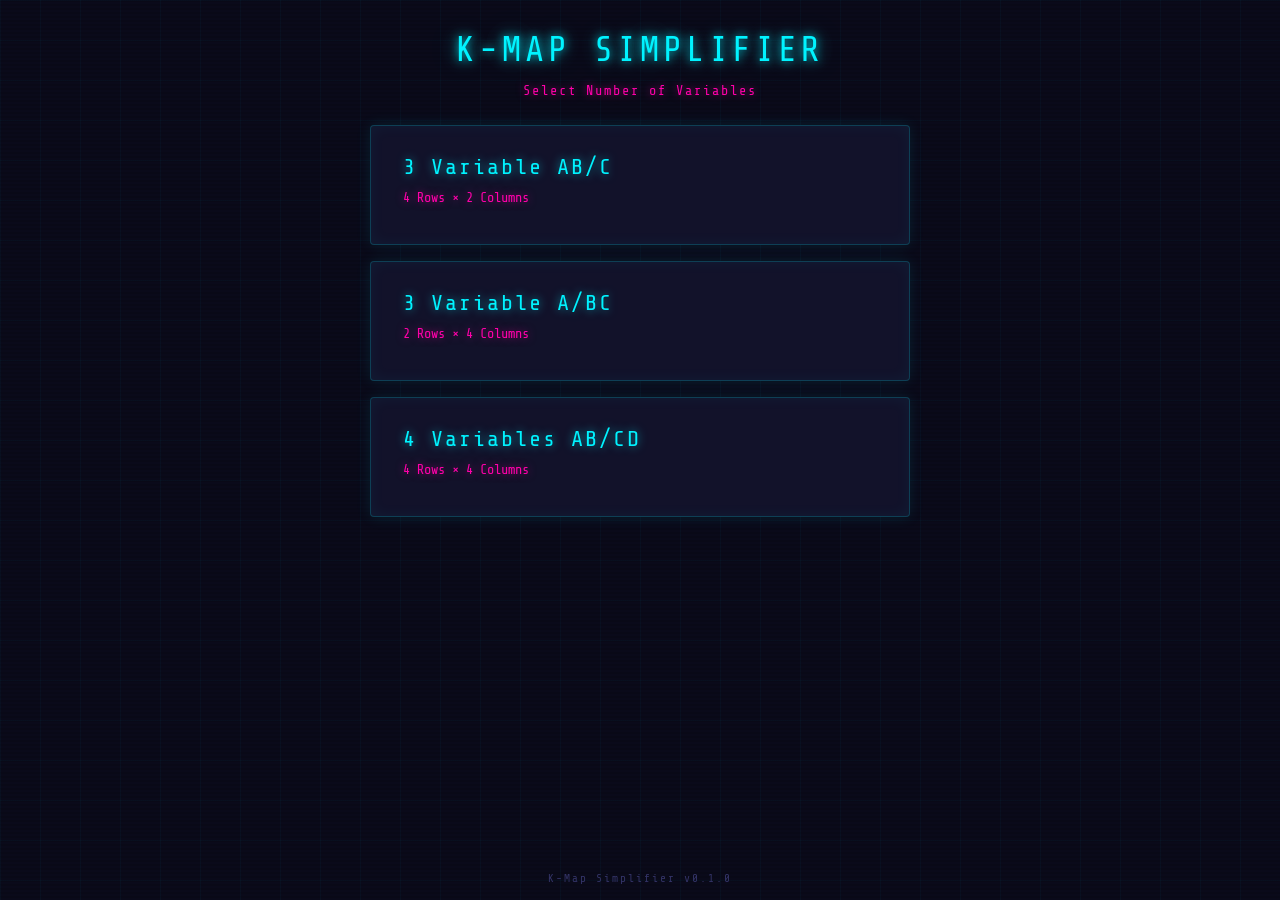
<file: index.html>
<!DOCTYPE html>
<html lang="en">
<head>
<meta charset="UTF-8">
<meta name="viewport" content="width=device-width, initial-scale=1.0">
<title>K-Map Simplifier</title>
<link rel="preconnect" href="https://fonts.googleapis.com">
<link rel="preconnect" href="https://fonts.gstatic.com" crossorigin>
<link href="https://fonts.googleapis.com/css2?family=Share+Tech+Mono&display=swap" rel="stylesheet">
<link rel="stylesheet" href="static/css/style.css">
</head>
<body>
<div class="scanlines"></div>
<div class="container">
  <h1>K-Map Simplifier</h1>
  <p class="subtitle">Select Number of Variables</p>

  <div class="select-section">
    <div class="var-card" onclick="location.href='3var-ab-c.html'">
      <div class="card-title">3 Variable AB/C</div>
      <div class="card-subtitle">4 Rows &times; 2 Columns</div>
    </div>

    <div class="var-card" onclick="location.href='3var-a-bc.html'">
      <div class="card-title">3 Variable A/BC</div>
      <div class="card-subtitle">2 Rows &times; 4 Columns</div>
    </div>

    <div class="var-card" onclick="location.href='4var.html'">
      <div class="card-title">4 Variables AB/CD</div>
      <div class="card-subtitle">4 Rows &times; 4 Columns</div>
    </div>
  </div>

</div>
<div class="footer">K-Map Simplifier v0.1.0</div>
</body>
</html>
</file>
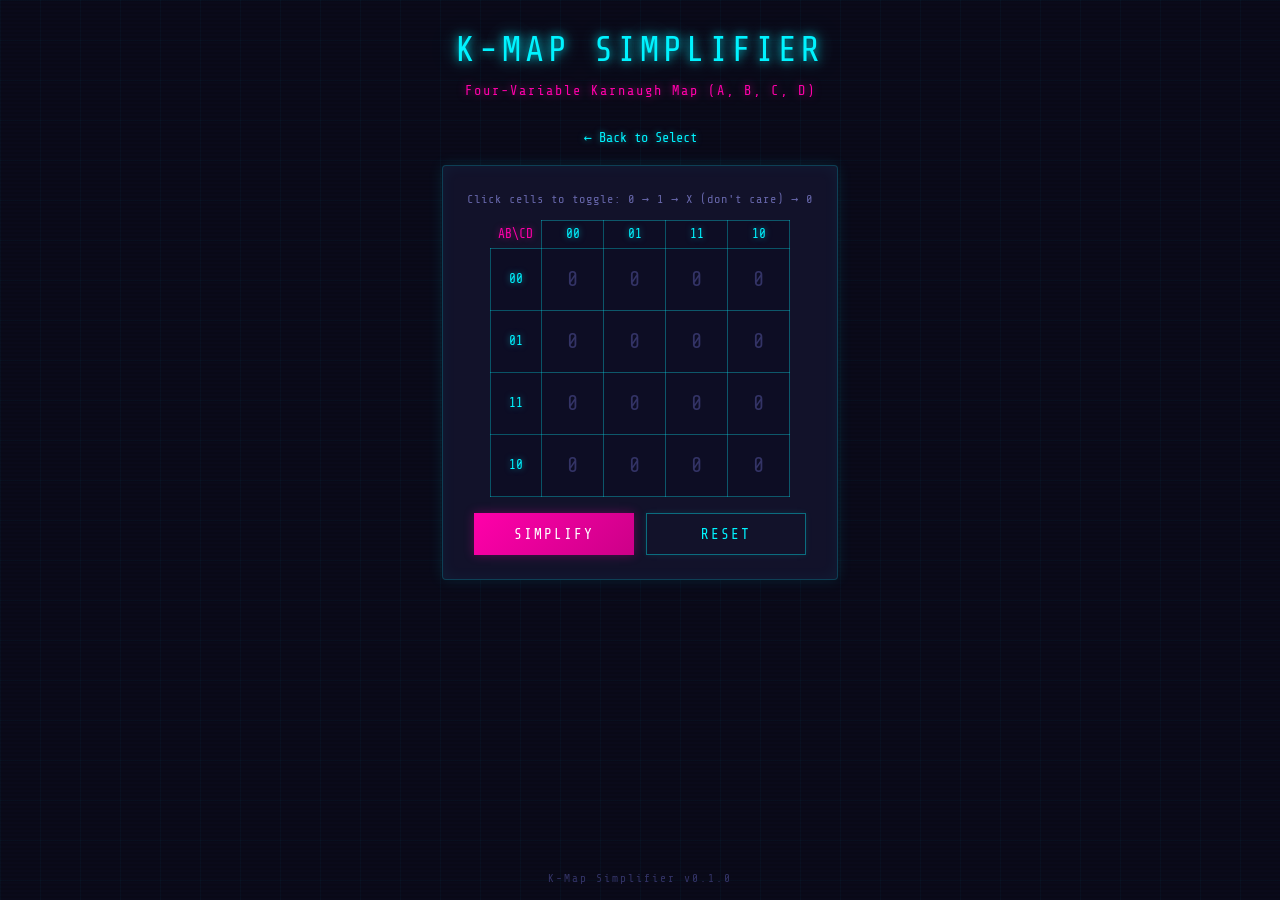
<file: templates/index.html>
<!DOCTYPE html>
<html lang="en">
<head>
<meta charset="UTF-8">
<meta name="viewport" content="width=device-width, initial-scale=1.0">
<title>K-Map Simplifier - 4 Variables</title>
<link rel="preconnect" href="https://fonts.googleapis.com">
<link rel="preconnect" href="https://fonts.gstatic.com" crossorigin>
<link href="https://fonts.googleapis.com/css2?family=Share+Tech+Mono&display=swap" rel="stylesheet">
<link rel="stylesheet" href="/static/css/style.css">
</head>
<body>
<div class="scanlines"></div>
<div class="container">
  <h1>K-Map Simplifier</h1>
  <p class="subtitle">Four-Variable Karnaugh Map (A, B, C, D)</p>

  <div class="back-link">
    <a href="/">&larr; Back to Select</a>
  </div>

  <div class="kmap-section">
    <p class="hint">Click cells to toggle: 0 &rarr; 1 &rarr; X (don't care) &rarr; 0</p>
    <div id="kmap-grid"></div>

    <div id="expression" class="expression hidden"></div>

    <div class="actions">
      <button id="simplify-btn">Simplify</button>
      <button id="reset-btn">Reset</button>
    </div>

    <div id="error-msg" class="error hidden"></div>
  </div>

</div>
<div class="footer">K-Map Simplifier v0.1.0</div>
<script>
  window.KMAP_CONFIG = {
    type: '4var',
    rows: ['00', '01', '11', '10'],
    cols: ['00', '01', '11', '10'],
    cornerLabel: 'AB\\CD',
    variables: ['A', 'B', 'C', 'D'],
    cellCount: 16
  };
</script>
<script src="/static/js/script.js"></script>
</body>
</html>
</file>
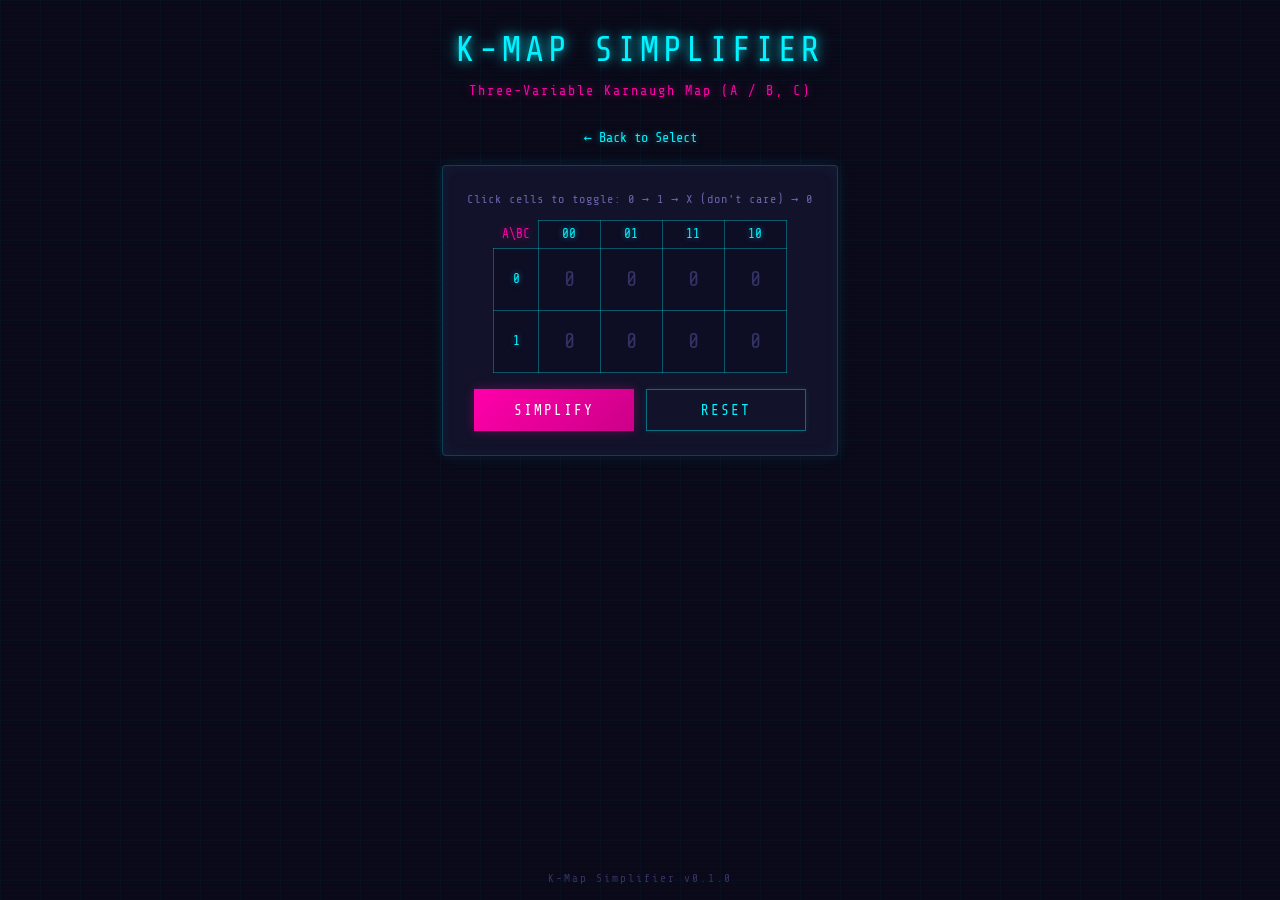
<file: 3var-a-bc.html>
<!DOCTYPE html>
<html lang="en">
<head>
<meta charset="UTF-8">
<meta name="viewport" content="width=device-width, initial-scale=1.0">
<title>K-Map Simplifier - 3 Variables (A/BC)</title>
<link rel="preconnect" href="https://fonts.googleapis.com">
<link rel="preconnect" href="https://fonts.gstatic.com" crossorigin>
<link href="https://fonts.googleapis.com/css2?family=Share+Tech+Mono&display=swap" rel="stylesheet">
<link rel="stylesheet" href="static/css/style.css">
</head>
<body>
<div class="scanlines"></div>
<div class="container">
  <h1>K-Map Simplifier</h1>
  <p class="subtitle">Three-Variable Karnaugh Map (A / B, C)</p>

  <div class="back-link">
    <a href="/k-map-simplifier/">&larr; Back to Select</a>
  </div>

  <div class="kmap-section">
    <p class="hint">Click cells to toggle: 0 &rarr; 1 &rarr; X (don't care) &rarr; 0</p>
    <div id="kmap-grid"></div>

    <div id="expression" class="expression hidden"></div>

    <div class="actions">
      <button id="simplify-btn">Simplify</button>
      <button id="reset-btn">Reset</button>
    </div>

    <div id="error-msg" class="error hidden"></div>
  </div>

</div>
<div class="footer">K-Map Simplifier v0.1.0</div>
<script>
  window.KMAP_CONFIG = {
    type: '3var-a-bc',
    rows: ['0', '1'],
    cols: ['00', '01', '11', '10'],
    cornerLabel: 'A\\BC',
    variables: ['A', 'B', 'C'],
    cellCount: 8
  };
</script>
<script src="static/js/solver.js"></script>
<script src="static/js/script.js"></script>
</body>
</html>
</file>
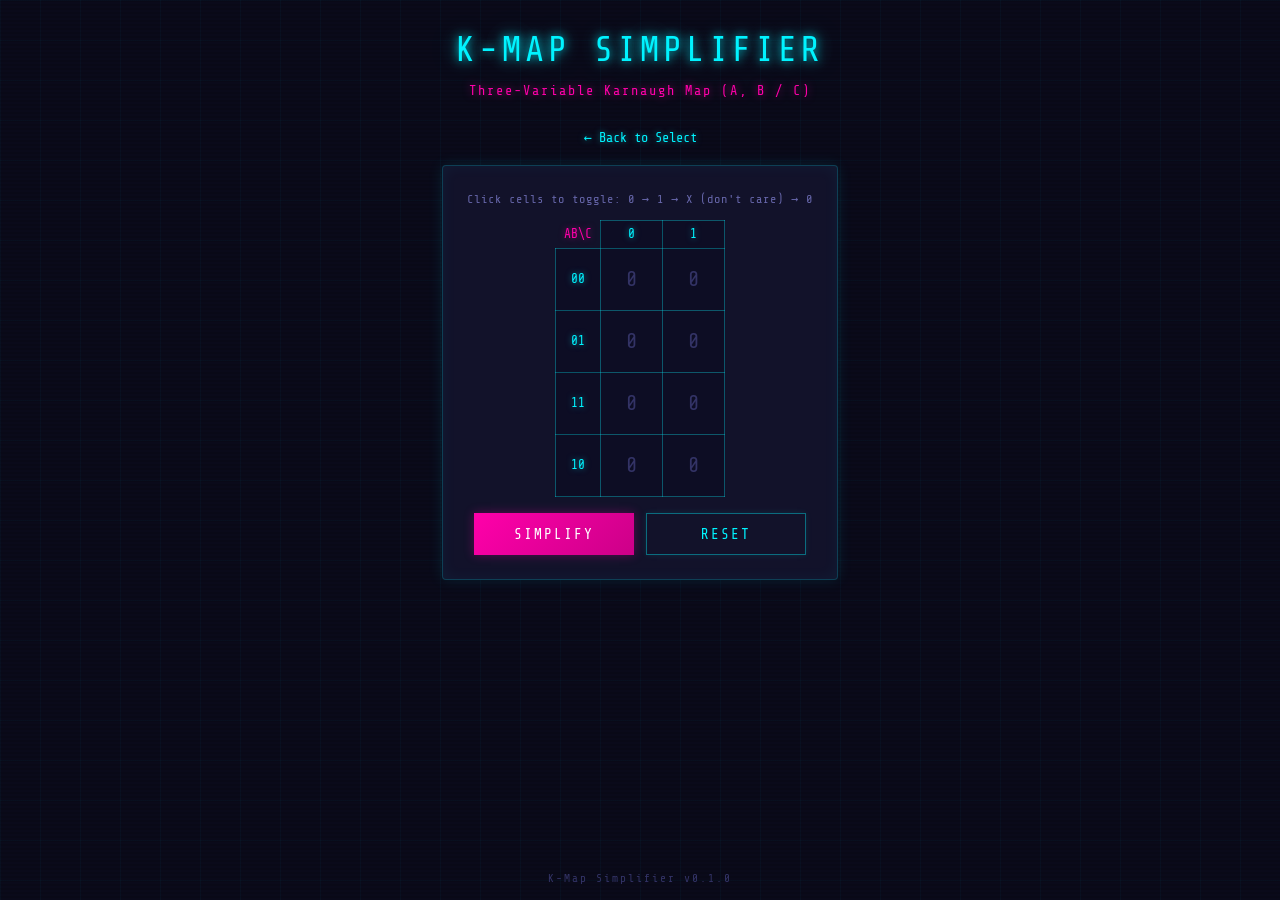
<file: 3var-ab-c.html>
<!DOCTYPE html>
<html lang="en">
<head>
<meta charset="UTF-8">
<meta name="viewport" content="width=device-width, initial-scale=1.0">
<title>K-Map Simplifier - 3 Variables (AB/C)</title>
<link rel="preconnect" href="https://fonts.googleapis.com">
<link rel="preconnect" href="https://fonts.gstatic.com" crossorigin>
<link href="https://fonts.googleapis.com/css2?family=Share+Tech+Mono&display=swap" rel="stylesheet">
<link rel="stylesheet" href="static/css/style.css">
</head>
<body>
<div class="scanlines"></div>
<div class="container">
  <h1>K-Map Simplifier</h1>
  <p class="subtitle">Three-Variable Karnaugh Map (A, B / C)</p>

  <div class="back-link">
    <a href="/k-map-simplifier/">&larr; Back to Select</a>
  </div>

  <div class="kmap-section">
    <p class="hint">Click cells to toggle: 0 &rarr; 1 &rarr; X (don't care) &rarr; 0</p>
    <div id="kmap-grid"></div>

    <div id="expression" class="expression hidden"></div>

    <div class="actions">
      <button id="simplify-btn">Simplify</button>
      <button id="reset-btn">Reset</button>
    </div>

    <div id="error-msg" class="error hidden"></div>
  </div>

</div>
<div class="footer">K-Map Simplifier v0.1.0</div>
<script>
  window.KMAP_CONFIG = {
    type: '3var-ab-c',
    rows: ['00', '01', '11', '10'],
    cols: ['0', '1'],
    cornerLabel: 'AB\\C',
    variables: ['A', 'B', 'C'],
    cellCount: 8
  };
</script>
<script src="static/js/solver.js"></script>
<script src="static/js/script.js"></script>
</body>
</html>
</file>
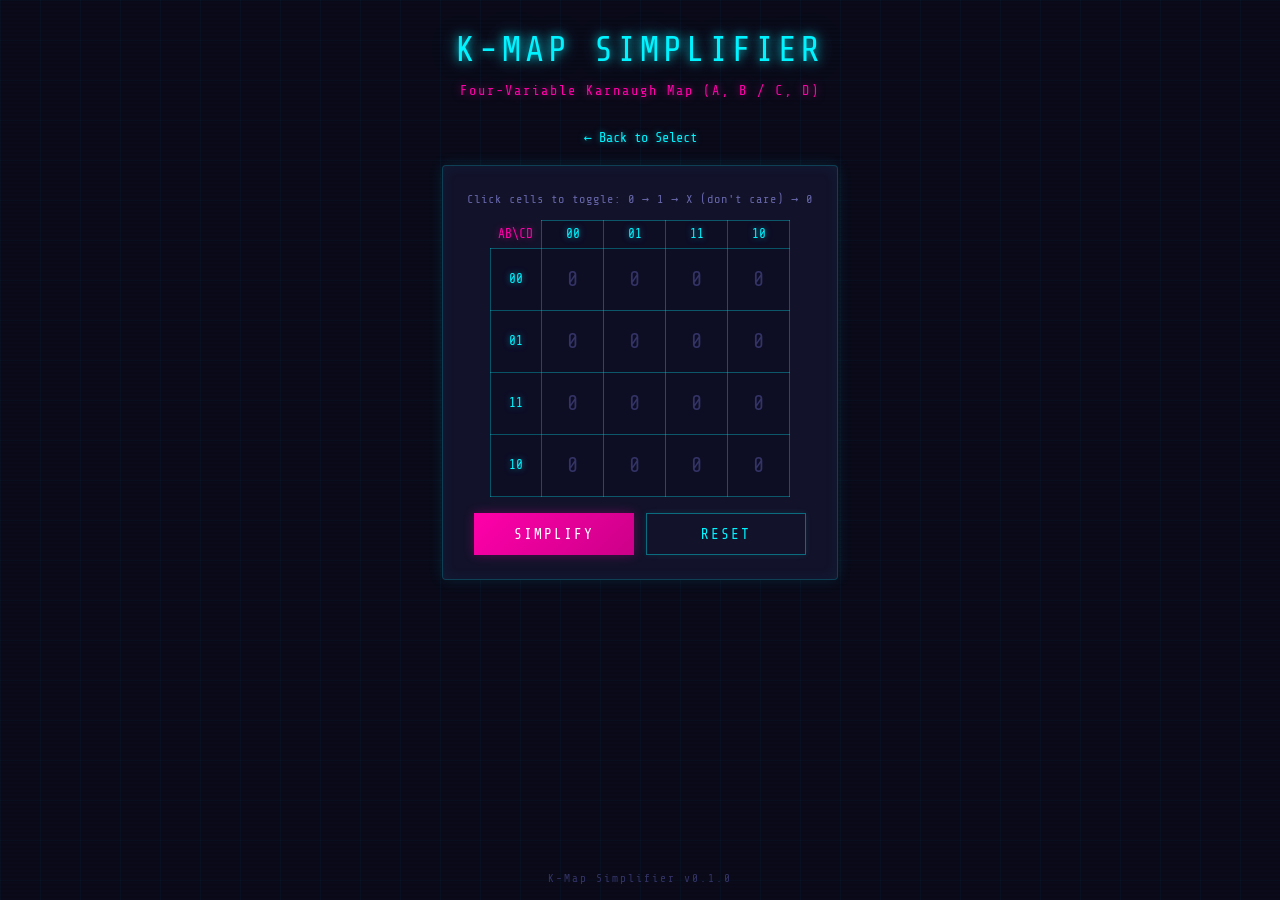
<file: 4var.html>
<!DOCTYPE html>
<html lang="en">
<head>
<meta charset="UTF-8">
<meta name="viewport" content="width=device-width, initial-scale=1.0">
<title>K-Map Simplifier - 4 Variables</title>
<link rel="preconnect" href="https://fonts.googleapis.com">
<link rel="preconnect" href="https://fonts.gstatic.com" crossorigin>
<link href="https://fonts.googleapis.com/css2?family=Share+Tech+Mono&display=swap" rel="stylesheet">
<link rel="stylesheet" href="static/css/style.css">
</head>
<body>
<div class="scanlines"></div>
<div class="container">
  <h1>K-Map Simplifier</h1>
  <p class="subtitle">Four-Variable Karnaugh Map (A, B / C, D)</p>

  <div class="back-link">
    <a href="/k-map-simplifier/">&larr; Back to Select</a>
  </div>

  <div class="kmap-section">
    <p class="hint">Click cells to toggle: 0 &rarr; 1 &rarr; X (don't care) &rarr; 0</p>
    <div id="kmap-grid"></div>

    <div id="expression" class="expression hidden"></div>

    <div class="actions">
      <button id="simplify-btn">Simplify</button>
      <button id="reset-btn">Reset</button>
    </div>

    <div id="error-msg" class="error hidden"></div>
  </div>

</div>
<div class="footer">K-Map Simplifier v0.1.0</div>
<script>
  window.KMAP_CONFIG = {
    type: '4var',
    rows: ['00', '01', '11', '10'],
    cols: ['00', '01', '11', '10'],
    cornerLabel: 'AB\\CD',
    variables: ['A', 'B', 'C', 'D'],
    cellCount: 16
  };
</script>
<script src="static/js/solver.js"></script>
<script src="static/js/script.js"></script>
</body>
</html>
</file>
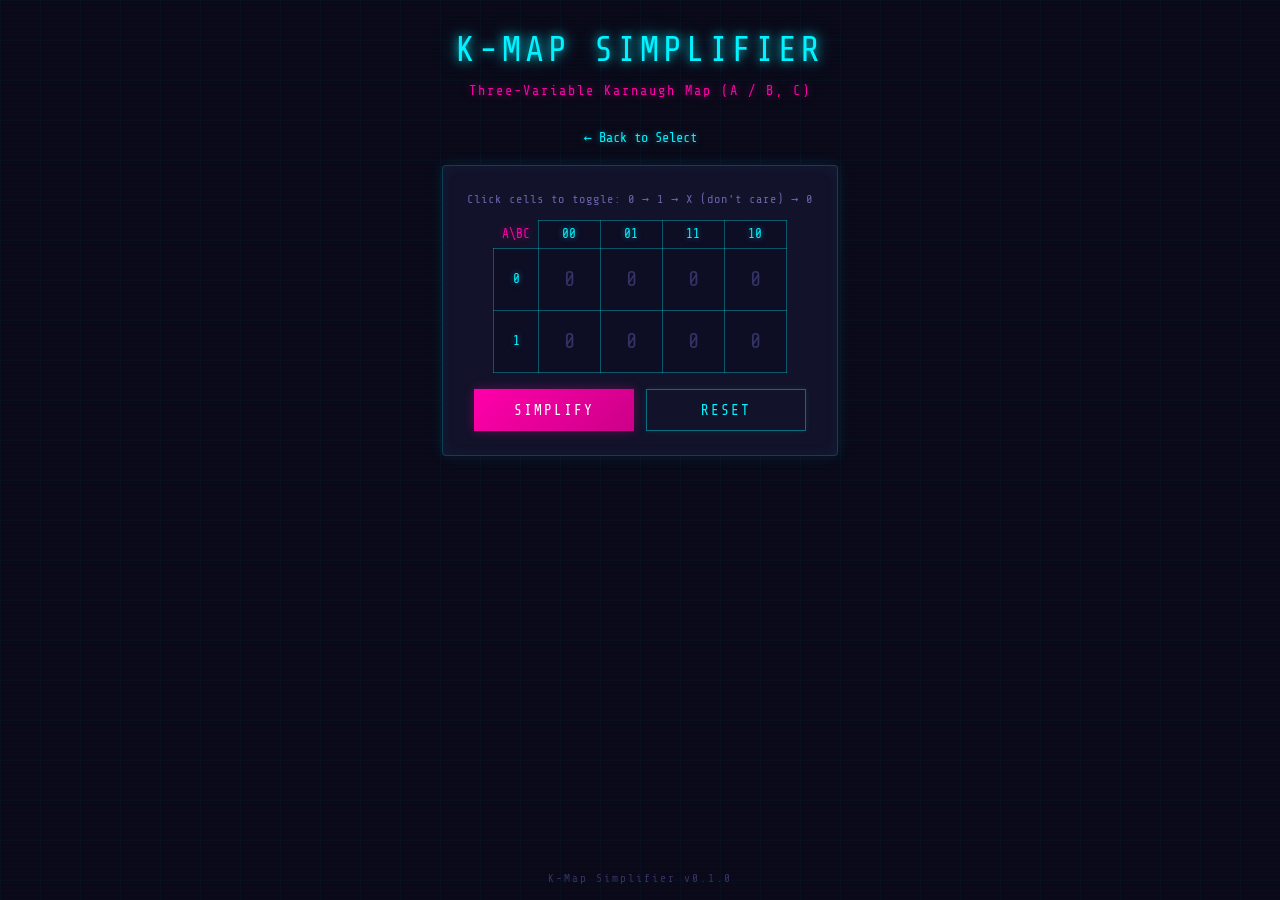
<file: templates/kmap-3var-a-bc.html>
<!DOCTYPE html>
<html lang="en">
<head>
<meta charset="UTF-8">
<meta name="viewport" content="width=device-width, initial-scale=1.0">
<title>K-Map Simplifier - 3 Variables (A/BC)</title>
<link rel="preconnect" href="https://fonts.googleapis.com">
<link rel="preconnect" href="https://fonts.gstatic.com" crossorigin>
<link href="https://fonts.googleapis.com/css2?family=Share+Tech+Mono&display=swap" rel="stylesheet">
<link rel="stylesheet" href="/static/css/style.css">
</head>
<body>
<div class="scanlines"></div>
<div class="container">
  <h1>K-Map Simplifier</h1>
  <p class="subtitle">Three-Variable Karnaugh Map (A / B, C)</p>

  <div class="back-link">
    <a href="/">&larr; Back to Select</a>
  </div>

  <div class="kmap-section">
    <p class="hint">Click cells to toggle: 0 &rarr; 1 &rarr; X (don't care) &rarr; 0</p>
    <div id="kmap-grid"></div>

    <div id="expression" class="expression hidden"></div>

    <div class="actions">
      <button id="simplify-btn">Simplify</button>
      <button id="reset-btn">Reset</button>
    </div>

    <div id="error-msg" class="error hidden"></div>
  </div>

</div>
<div class="footer">K-Map Simplifier v0.1.0</div>
<script>
  window.KMAP_CONFIG = {
    type: '3var-a-bc',
    rows: ['0', '1'],
    cols: ['00', '01', '11', '10'],
    cornerLabel: 'A\\BC',
    variables: ['A', 'B', 'C'],
    cellCount: 8
  };
</script>
<script src="/static/js/script.js"></script>
</body>
</html>
</file>
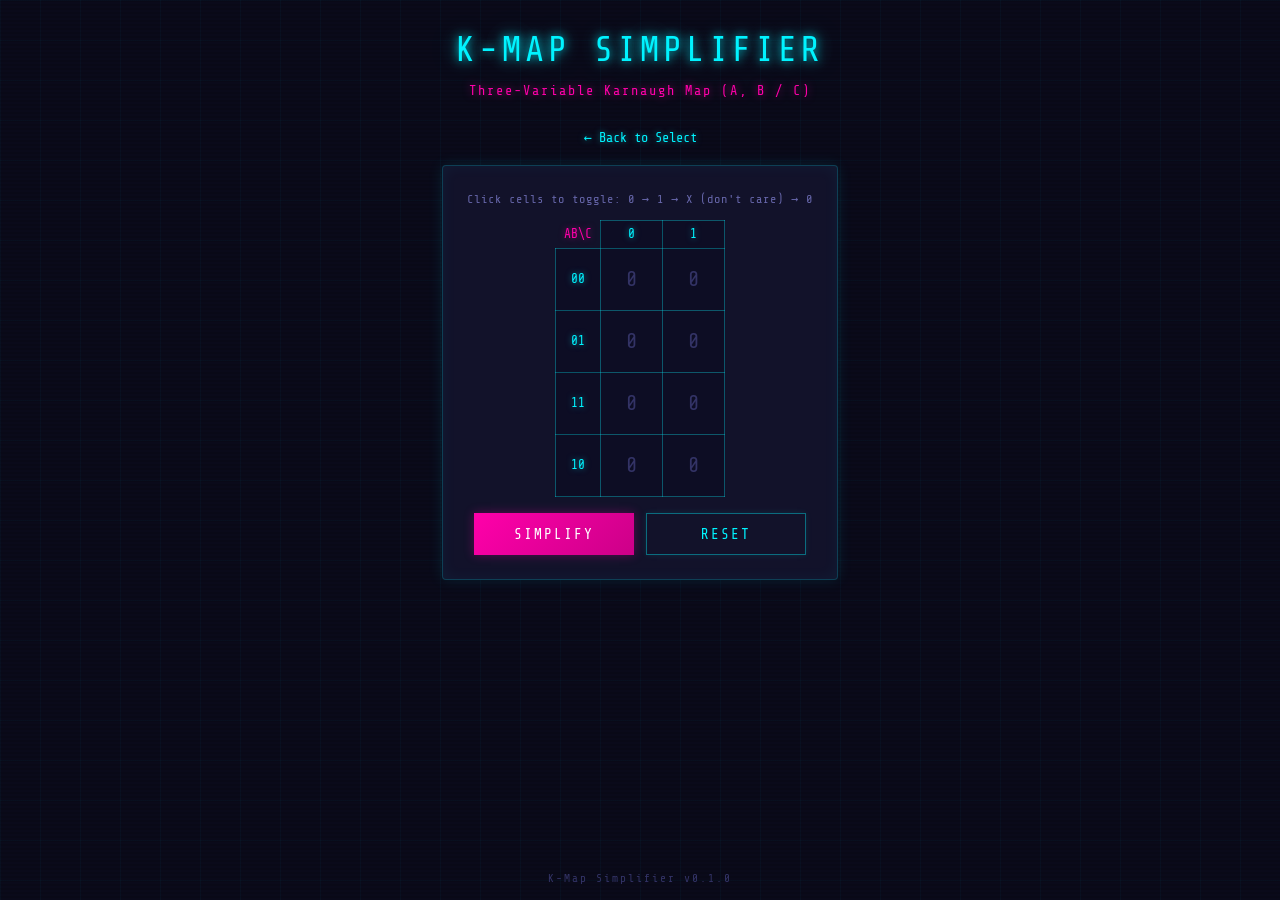
<file: templates/kmap-3var-ab-c.html>
<!DOCTYPE html>
<html lang="en">
<head>
<meta charset="UTF-8">
<meta name="viewport" content="width=device-width, initial-scale=1.0">
<title>K-Map Simplifier - 3 Variables (AB/C)</title>
<link rel="preconnect" href="https://fonts.googleapis.com">
<link rel="preconnect" href="https://fonts.gstatic.com" crossorigin>
<link href="https://fonts.googleapis.com/css2?family=Share+Tech+Mono&display=swap" rel="stylesheet">
<link rel="stylesheet" href="/static/css/style.css">
</head>
<body>
<div class="scanlines"></div>
<div class="container">
  <h1>K-Map Simplifier</h1>
  <p class="subtitle">Three-Variable Karnaugh Map (A, B / C)</p>

  <div class="back-link">
    <a href="/">&larr; Back to Select</a>
  </div>

  <div class="kmap-section">
    <p class="hint">Click cells to toggle: 0 &rarr; 1 &rarr; X (don't care) &rarr; 0</p>
    <div id="kmap-grid"></div>

    <div id="expression" class="expression hidden"></div>

    <div class="actions">
      <button id="simplify-btn">Simplify</button>
      <button id="reset-btn">Reset</button>
    </div>

    <div id="error-msg" class="error hidden"></div>
  </div>

</div>
<div class="footer">K-Map Simplifier v0.1.0</div>
<script>
  window.KMAP_CONFIG = {
    type: '3var-ab-c',
    rows: ['00', '01', '11', '10'],
    cols: ['0', '1'],
    cornerLabel: 'AB\\C',
    variables: ['A', 'B', 'C'],
    cellCount: 8
  };
</script>
<script src="/static/js/script.js"></script>
</body>
</html>
</file>
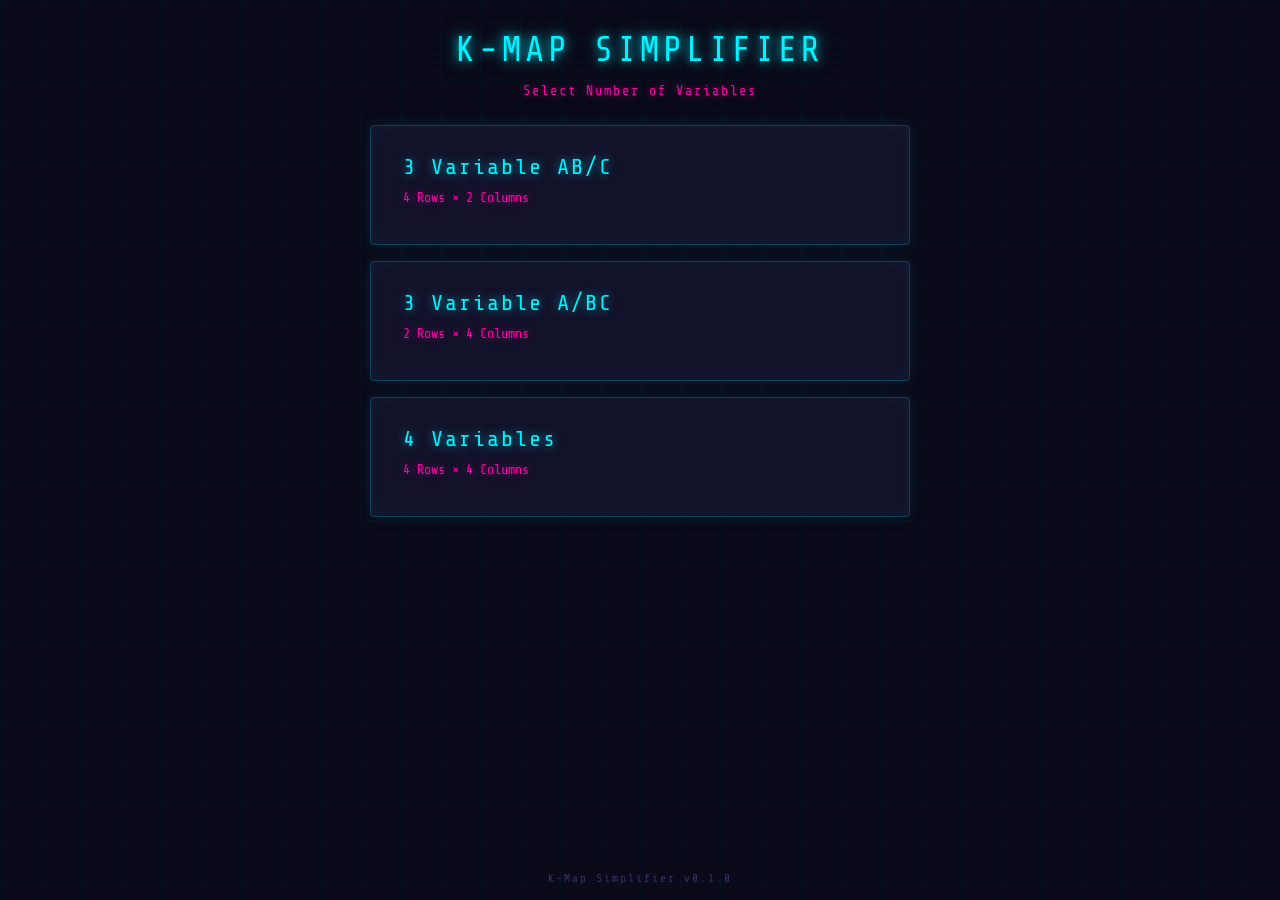
<file: templates/select.html>
<!DOCTYPE html>
<html lang="en">
<head>
<meta charset="UTF-8">
<meta name="viewport" content="width=device-width, initial-scale=1.0">
<title>K-Map Simplifier</title>
<link rel="preconnect" href="https://fonts.googleapis.com">
<link rel="preconnect" href="https://fonts.gstatic.com" crossorigin>
<link href="https://fonts.googleapis.com/css2?family=Share+Tech+Mono&display=swap" rel="stylesheet">
<link rel="stylesheet" href="/static/css/style.css">
</head>
<body>
<div class="scanlines"></div>
<div class="container">
  <h1>K-Map Simplifier</h1>
  <p class="subtitle">Select Number of Variables</p>

  <div class="select-section">
    <div class="var-card" onclick="location.href='/3var-ab-c'">
      <div class="card-title">3 Variable AB/C</div>
      <div class="card-subtitle">4 Rows &times; 2 Columns</div>
    </div>

    <div class="var-card" onclick="location.href='/3var-a-bc'">
      <div class="card-title">3 Variable A/BC</div>
      <div class="card-subtitle">2 Rows &times; 4 Columns</div>
    </div>

    <div class="var-card" onclick="location.href='/4var'">
      <div class="card-title">4 Variables</div>
      <div class="card-subtitle">4 Rows &times; 4 Columns</div>
    </div>
  </div>

</div>
<div class="footer">K-Map Simplifier v0.1.0</div>
</body>
</html>
</file>
<file: static/css/style.css>
*, *::before, *::after {
  box-sizing: border-box;
  margin: 0;
  padding: 0;
}

body {
  font-family: 'Share Tech Mono', monospace;
  background: #0a0a1a;
  color: #c0c0e0;
  line-height: 1.5;
  min-height: 100vh;
  overflow-x: hidden;
  overflow-y: auto;
  display: flex;
  justify-content: center;
  position: relative;
}

body::before {
  content: '';
  position: fixed;
  top: 0;
  left: 0;
  width: 100%;
  height: 100%;
  background-image:
    linear-gradient(rgba(0, 243, 255, 0.03) 1px, transparent 1px),
    linear-gradient(90deg, rgba(0, 243, 255, 0.03) 1px, transparent 1px);
  background-size: 40px 40px;
  pointer-events: none;
  z-index: 0;
}

.scanlines {
  position: fixed;
  top: 0;
  left: 0;
  width: 100%;
  height: 100%;
  background: repeating-linear-gradient(
    0deg,
    transparent,
    transparent 2px,
    rgba(0, 0, 0, 0.08) 2px,
    rgba(0, 0, 0, 0.08) 4px
  );
  pointer-events: none;
  z-index: 1;
}

.container {
  width: 100%;
  max-width: 540px;
  margin: 1.5rem 1rem;
  text-align: center;
  position: relative;
  z-index: 2;
}

@keyframes neonFlicker {
  0%, 19%, 21%, 23%, 25%, 54%, 56%, 100% {
    text-shadow:
      0 0 10px rgba(0, 243, 255, 0.8),
      0 0 20px rgba(0, 243, 255, 0.4),
      0 0 40px rgba(0, 243, 255, 0.2),
      0 0 80px rgba(0, 243, 255, 0.1);
  }
  20%, 24%, 55% {
    text-shadow:
      0 0 4px rgba(0, 243, 255, 0.4),
      0 0 8px rgba(0, 243, 255, 0.2);
  }
  22% {
    text-shadow:
      0 0 2px rgba(0, 243, 255, 0.2),
      0 0 4px rgba(0, 243, 255, 0.1);
  }
}

h1 {
  font-size: 2.2rem;
  font-weight: 400;
  color: #00f3ff;
  margin-bottom: 0.25rem;
  text-shadow:
    0 0 10px rgba(0, 243, 255, 0.8),
    0 0 20px rgba(0, 243, 255, 0.4),
    0 0 40px rgba(0, 243, 255, 0.2);
  letter-spacing: 4px;
  text-transform: uppercase;
  animation: neonFlicker 3s step-end infinite;
}

.subtitle {
  color: #ff00aa;
  margin-bottom: 1.5rem;
  font-size: 0.85rem;
  text-shadow: 0 0 8px rgba(255, 0, 170, 0.6);
  letter-spacing: 2px;
}

.kmap-section {
  background: #12122a;
  border-radius: 4px;
  padding: 1.5rem;
  border: 1px solid rgba(0, 243, 255, 0.2);
  box-shadow:
    0 0 15px rgba(0, 243, 255, 0.1),
    inset 0 0 15px rgba(0, 243, 255, 0.05);
  display: inline-block;
}

.hint {
  font-size: 0.75rem;
  color: #6666aa;
  margin-bottom: 0.75rem;
  letter-spacing: 1px;
}

/* K-Map Grid */
.kmap-table {
  border-collapse: collapse;
  margin: 0 auto 1rem;
}

.kmap-table th, .kmap-table td {
  border: 1px solid rgba(0, 243, 255, 0.3);
  text-align: center;
  vertical-align: middle;
}

.kmap-table th {
  background: #0d0d24;
  font-size: 0.8rem;
  font-weight: 400;
  color: #00f3ff;
  padding: 4px 8px;
  text-shadow: 0 0 6px rgba(0, 243, 255, 0.5);
}

.kmap-table th.corner {
  background: transparent;
  border: none;
  color: #ff00aa;
  text-shadow: 0 0 6px rgba(255, 0, 170, 0.5);
}

.kmap-cell {
  width: 62px;
  height: 62px;
  cursor: pointer;
  font-size: 0.9rem;
  font-weight: 400;
  transition: all 0.15s;
  user-select: none;
  position: relative;
  background: #0d0d24;
}

.kmap-cell:hover {
  box-shadow: inset 0 0 12px rgba(0, 243, 255, 0.3);
  border-color: rgba(0, 243, 255, 0.6);
}

.kmap-cell .cell-value {
  font-size: 1.3rem;
  font-weight: 400;
}

.kmap-cell.val-0 {
  background: #0d0d24;
  color: #333366;
}

.kmap-cell.val-1 {
  background: #0a1a0a;
  color: #39ff14;
  text-shadow: 0 0 8px rgba(57, 255, 20, 0.8);
}

.kmap-cell.val-x {
  background: #1a0d00;
  color: #ff6a00;
  text-shadow: 0 0 8px rgba(255, 106, 0, 0.8);
}

/* Group coloring — neon palette */
.group-0 { background: #1a0033 !important; }
.group-1 { background: #001a33 !important; }
.group-2 { background: #33001a !important; }
.group-3 { background: #003300 !important; }
.group-4 { background: #333300 !important; }
.group-5 { background: #003333 !important; }
.group-6 { background: #330033 !important; }
.group-7 { background: #1a1a00 !important; }

/* Actions */
.actions {
  display: flex;
  gap: 0.75rem;
  justify-content: center;
  margin-top: 1rem;
}

.actions button {
  flex: 1;
  max-width: 160px;
  padding: 0.75rem;
  border: none;
  border-radius: 0;
  font-family: 'Share Tech Mono', monospace;
  font-size: 0.9rem;
  font-weight: 400;
  cursor: pointer;
  transition: all 0.15s;
  letter-spacing: 2px;
  text-transform: uppercase;
}

#simplify-btn {
  background: linear-gradient(135deg, #ff00aa, #cc0088);
  color: #fff;
  box-shadow: 0 0 10px rgba(255, 0, 170, 0.3);
}

#simplify-btn:hover {
  box-shadow: 0 0 20px rgba(255, 0, 170, 0.6), 0 0 40px rgba(255, 0, 170, 0.3);
  background: linear-gradient(135deg, #ff2d95, #ff00aa);
}

#reset-btn {
  background: transparent;
  color: #00f3ff;
  border: 1px solid rgba(0, 243, 255, 0.4);
  box-shadow: 0 0 6px rgba(0, 243, 255, 0.1);
}

#reset-btn:hover {
  box-shadow: 0 0 16px rgba(0, 243, 255, 0.4);
  border-color: #00f3ff;
  background: rgba(0, 243, 255, 0.05);
}

/* Error */
.error {
  margin-top: 0.75rem;
  padding: 0.5rem 0.75rem;
  background: #2a0000;
  color: #ff3366;
  border: 1px solid rgba(255, 51, 102, 0.3);
  font-size: 0.8rem;
  text-shadow: 0 0 6px rgba(255, 51, 102, 0.5);
}

.hidden { display: none; }

/* Expression */
.expression {
  font-size: 1.6rem;
  font-weight: 400;
  color: #ffe600;
  padding: 0.75rem 1rem;
  margin-top: 1rem;
  background: #0d0d24;
  border: 1px solid rgba(255, 230, 0, 0.2);
  font-family: 'Share Tech Mono', monospace;
  word-break: break-all;
  letter-spacing: 0.05em;
  text-align: center;
  text-shadow:
    0 0 8px rgba(255, 230, 0, 0.8),
    0 0 16px rgba(255, 230, 0, 0.3);
  box-shadow: 0 0 12px rgba(255, 230, 0, 0.1);
}

.overline {
  text-decoration: overline;
  text-decoration-thickness: 2px;
  text-decoration-color: #ffe600;
}

.overline-var {
  display: inline-block;
  min-width: 0.6em;
  text-align: center;
}

.plus {
  margin: 0 0.2em;
  color: #00f3ff;
  text-shadow: 0 0 6px rgba(0, 243, 255, 0.5);
}

.footer {
  position: fixed;
  bottom: 12px;
  left: 0;
  width: 100%;
  text-align: center;
  font-size: 0.7rem;
  color: #333366;
  letter-spacing: 2px;
  z-index: 2;
  pointer-events: none;
}

/* Select Page */
.select-section {
  display: flex;
  flex-direction: column;
  gap: 1rem;
  margin-top: 1.5rem;
}

.var-card {
  background: #12122a;
  border: 1px solid rgba(0, 243, 255, 0.2);
  border-radius: 4px;
  padding: 1.5rem 2rem;
  cursor: pointer;
  transition: all 0.2s;
  text-align: left;
  box-shadow:
    0 0 15px rgba(0, 243, 255, 0.1),
    inset 0 0 15px rgba(0, 243, 255, 0.05);
}

.var-card:hover {
  border-color: #00f3ff;
  box-shadow:
    0 0 25px rgba(0, 243, 255, 0.3),
    inset 0 0 20px rgba(0, 243, 255, 0.1);
  transform: translateY(-2px);
}

.var-card .card-title {
  font-size: 1.4rem;
  color: #00f3ff;
  text-shadow: 0 0 10px rgba(0, 243, 255, 0.6);
  letter-spacing: 2px;
  margin-bottom: 0.25rem;
}

.var-card .card-subtitle {
  font-size: 0.85rem;
  color: #ff00aa;
  text-shadow: 0 0 8px rgba(255, 0, 170, 0.5);
  margin-bottom: 0.75rem;
}

.var-card .card-variants {
  display: flex;
  gap: 0.75rem;
  flex-wrap: wrap;
}

.var-card .variant {
  font-size: 0.75rem;
  color: #6666aa;
  background: #0d0d24;
  padding: 0.25rem 0.5rem;
  border-radius: 2px;
  border: 1px solid rgba(0, 243, 255, 0.1);
}

.back-link {
  margin-bottom: 1rem;
}

.back-link a {
  color: #00f3ff;
  text-decoration: none;
  font-size: 0.85rem;
  text-shadow: 0 0 6px rgba(0, 243, 255, 0.5);
  transition: all 0.15s;
}

.back-link a:hover {
  text-shadow: 0 0 12px rgba(0, 243, 255, 0.8);
}
</file>
